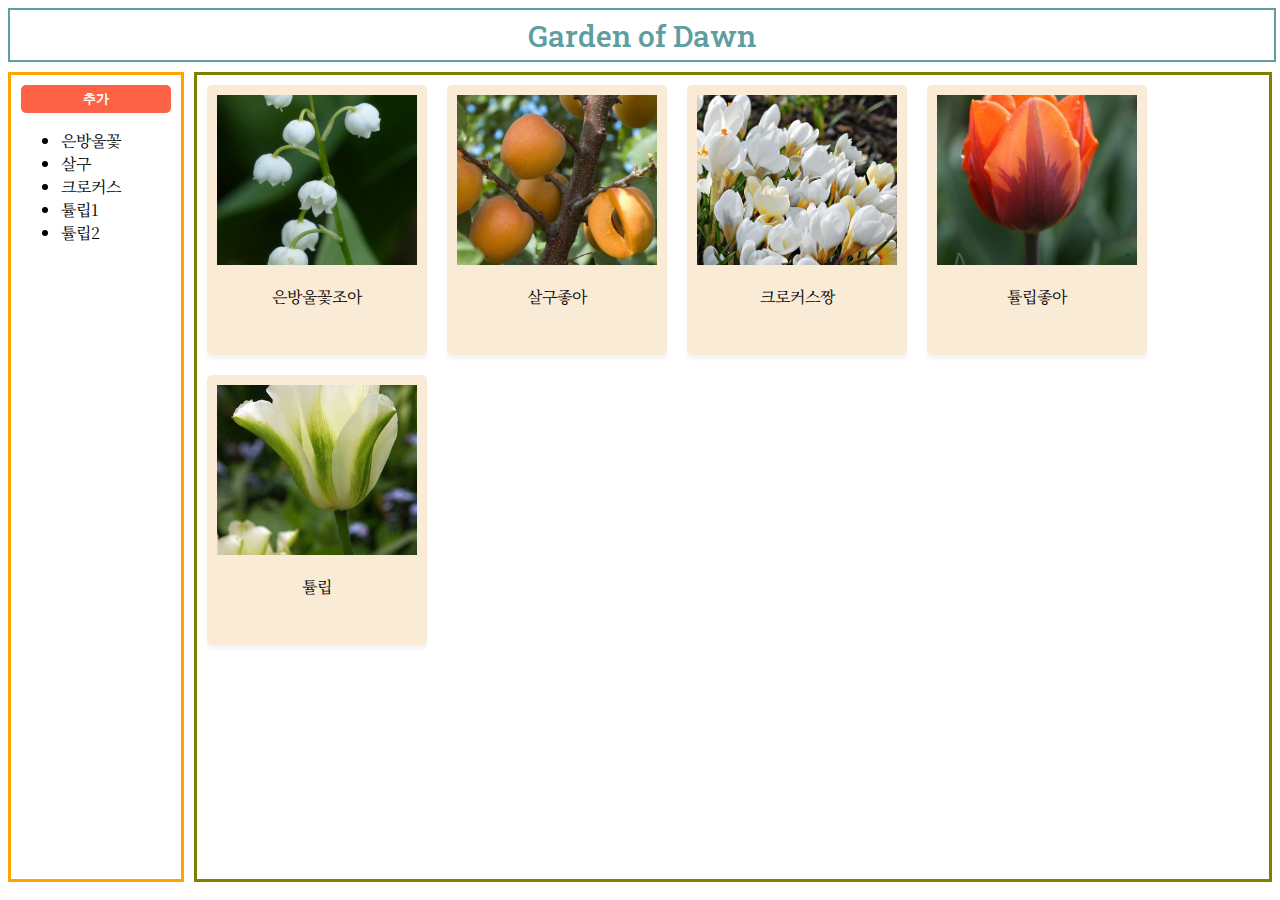
<file: index.html>
<!DOCTYPE html>
<html lang="en">
	<head>
		<meta charset="UTF-8" />
		<meta http-equiv="X-UA-Compatible" content="IE=edge" />
		<meta name="viewport" content="width=device-width, initial-scale=1.0" />
		<title>Document</title>
        <link rel="stylesheet" href="./index.css">
	
	</head>
	<body>
		<header>
			<span>Garden of Dawn</span>
		</header>
		<main>
			<div class="flex__sidebar">
				<button class="button__add">추가</button>
				<ul>
					<li>은방울꽃</li>
					<li>살구</li>
					<li>크로커스</li>
					<li>튤립1</li>
					<li>튤립2</li>
				</ul>
			</div>
			<section class="flex__contianer">
				<div class="card">
					<img src="./bellflower.jpg" alt="bellflower" />
					<span>은방울꽃조아</span>
				</div>
				<div class="card">
					<img src="./apricot.jpg" alt="apricot" />
					<span>살구좋아</span>
				</div>
				<div class="card">
					<img src="./crocus.jpg" alt="crocus" />
					<span>크로커스짱</span>
				</div>
				<div class="card">
					<img src="./tulip1.jpg" alt="tulip" />
					<span>튤립좋아</span>
				</div>
				<div class="card">
					<img src="./tullip2.jpg" alt="tulip" />
					<span>튤립</span>
				</div>
			</section>
		</main>
		<div class="modal__container hidden">
			<div class="modal__overlay"></div>
			<div class="modal__form">
				<form class="modal" id="addItem">
					<button class="modal__close">X</button>	
					<label for="name">이름</label>
					<input type="text" id="name" placeholder="이름" required>
					<label for="image">이미지</label>
					<input type="text" id="image" placeholder="URL" required>
					<label for="content">내용</label>
					<input type="text" id="content" placeholder="나는 꽃이 좋아" required>
					<button type="submit" class="button__submit">저장</button>
				</form>
				
			</div>
		</div>
	</body>
	<script src="./modal.js"></script>
	<script src="./addCard.js"></script>
	
</html>
</file>
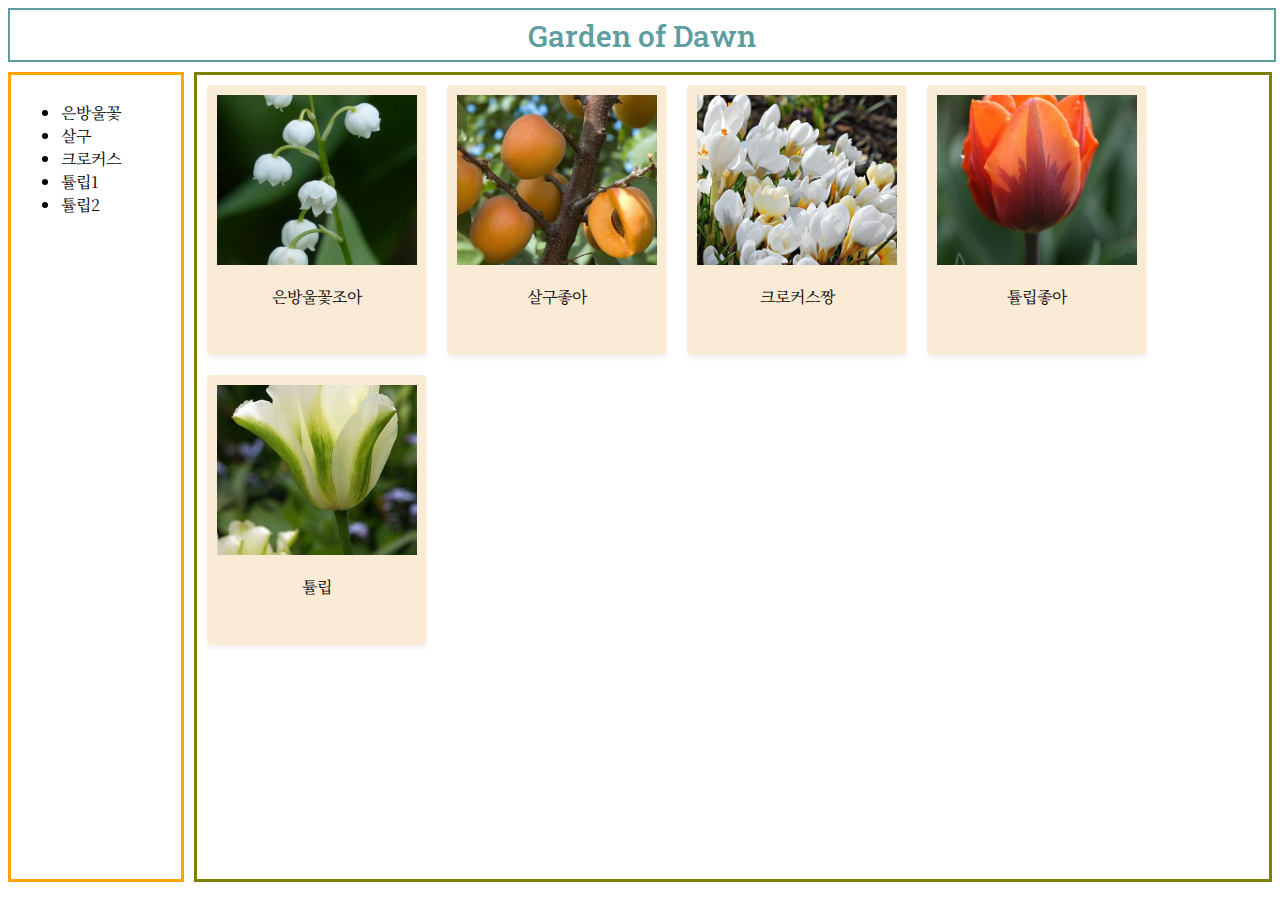
<file: week2.html>
<!DOCTYPE html>
<html lang="en">
	<head>
		<meta charset="UTF-8" />
		<meta http-equiv="X-UA-Compatible" content="IE=edge" />
		<meta name="viewport" content="width=device-width, initial-scale=1.0" />
		<title>Document</title>
        <link rel="stylesheet" href="./week2.css">
	</head>
	<body>
		<header>
			<span>Garden of Dawn</span>
		</header>
		<main>
			<div class="flex__sidebar">
				<ul>
					<li>은방울꽃</li>
					<li>살구</li>
					<li>크로커스</li>
					<li>튤립1</li>
					<li>튤립2</li>
				</ul>
			</div>
			<section class="flex__contianer">
				<div class="card">
					<img src="./bellflower.jpg" alt="bellflower" />
					<span>은방울꽃조아</span>
				</div>
				<div class="card">
					<img src="./apricot.jpg" alt="apricot" />
					<span>살구좋아</span>
				</div>
				<div class="card">
					<img src="./crocus.jpg" alt="crocus" />
					<span>크로커스짱</span>
				</div>
				<div class="card">
					<img src="./tulip1.jpg" alt="tulip" />
					<span>튤립좋아</span>
				</div>
				<div class="card">
					<img src="./tullip2.jpg" alt="tulip" />
					<span>튤립</span>
				</div>
			</section>
		</main>
	</body>
</html>
</file>
<file: index.css>
@import url("https://fonts.googleapis.com/css2?family=Noto+Serif+KR:wght@400;500&family=Roboto+Slab:wght@100;500&display=swap");
header {
	width: 100%;
	height: 50px;
	display: flex;
	align-items: center;
	justify-content: center;
	color: cadetblue;
	border: 2px solid cadetblue;
	font-weight: 500;
	font-family: "Roboto Slab", serif;
	font-size: 30px;
}
body{
	font-family: "Noto Serif KR", serif;
}
main {
	display: flex;
	font-family: "Noto Serif KR", serif;
	height: 90vh;
	margin-top: 10px;
}
.flex__sidebar {
	display: flex;
	flex-direction: column;
	width: 150px;
	padding: 10px;
	border: 3px solid orange;
}
.button__add{
	padding: 5px 10px;
	width: 100%;
	border-radius: 5px;
	border: none;
	background-color: tomato;
	font-weight: bold;
	color:white;
}
.button__add:hover{
	background-color: teal;
	color:white;
}
.flex__contianer {
	display: flex;
	flex: 1;
	flex-grow: row wrap;
	align-content: flex-start;
	overflow-y: scroll;
	border: 3px solid olive;
	margin-left: 10px;
	flex-wrap: wrap;
}
.card {
	display: flex;
	flex-direction: column;
	padding: 10px;
	width: 200px;
	height: 250px;
	border-radius: 5px;
	background-color: antiquewhite;
	margin: 10px;
	align-items: center;
	box-shadow: 0px 5px 3px rgba(0, 0, 0, 0.04);
}
.card > span {
	padding-top: 20px;
}
.card > img {
	width: 100%;
	height: 170px;
	object-fit: cover;
}
.modal__container{
	position: fixed;
	width: 100vw;
	height: 100vh;
	top:0;
	left: 0;
	position: relative;
}
.modal__overlay{
	position: fixed;
	width: 100vw;
	height: 100vh;
	top:0;
	left: 0;
	background-color: rgba(0, 0, 0, 0.6);
}
.modal__form{
	position: fixed;
	left:50%;
	top:50%;
	transform: translate(-50%,-50%);
	z-index: 1;
}
.modal{
	display: flex;
	flex-direction: column;
	position: relative;
	background-color:white;
	padding:20px;
	border-radius: 20px;
}
.modal__close{
	position: absolute;
	top:10px;
	right:10px;
	background: none;
	border: none;
	padding: 5px;
	font-weight: bold;
	font-size: 16px;
}
.modal__close:hover{
	background-color:bisque;
}
.modal >input{
	font-size: 18px;
	border: 1px solid chocolate;
	border-radius: 5px;
	height: 30px;
	margin: 10px;
	padding-left: 5px;
}
.modal > input:focus{
	border-color: cadetblue;
}
.modal > label{
	font-weight: bold;
}
.button__submit{
	background-color:tan;
	border: none;
	border-radius: 10px;
	margin-top: 10px;
	height: 40px;
	font-size: 18px;
	font-weight: bold;
	
}
.hidden{
	display: none;
}

/* 반응형? */

@media (max-width: 950px) {
	.card {
		background: tan;
	}
}

@media (max-width: 650px) {
	.card {
		background: orange;
	}
}
</file>
<file: week2.css>
@import url("https://fonts.googleapis.com/css2?family=Noto+Serif+KR:wght@400;500&family=Roboto+Slab:wght@100;500&display=swap");
header {
	width: 100%;
	height: 50px;
	display: flex;
	align-items: center;
	justify-content: center;
	color: cadetblue;
	border: 2px solid cadetblue;
	font-weight: 500;
	font-family: "Roboto Slab", serif;
	font-size: 30px;
}
main {
	display: flex;
	font-family: "Noto Serif KR", serif;
	height: 90vh;
	margin-top: 10px;
}
.flex__sidebar {
	display: flex;
	flex-direction: column;
	width: 150px;
	padding: 10px;
	border: 3px solid orange;
}
.flex__contianer {
	display: flex;
	flex: 1;
	flex-grow: row wrap;
	align-content: flex-start;
	overflow-y: scroll;
	border: 3px solid olive;
	margin-left: 10px;
	flex-wrap: wrap;
}
.card {
	display: flex;
	flex-direction: column;
	padding: 10px;
	width: 200px;
	height: 250px;
	border-radius: 5px;
	background-color: antiquewhite;
	margin: 10px;
	align-items: center;
	box-shadow: 0px 5px 3px rgba(0, 0, 0, 0.04);
}
.card > span {
	padding-top: 20px;
}
.card > img {
	width: 100%;
	height: 170px;
	object-fit: cover;
}

/* 반응형? */

@media (max-width: 950px) {
	.card {
		background: tan;
	}
}

@media (max-width: 650px) {
	.card {
		background: orange;
	}
}
</file>
